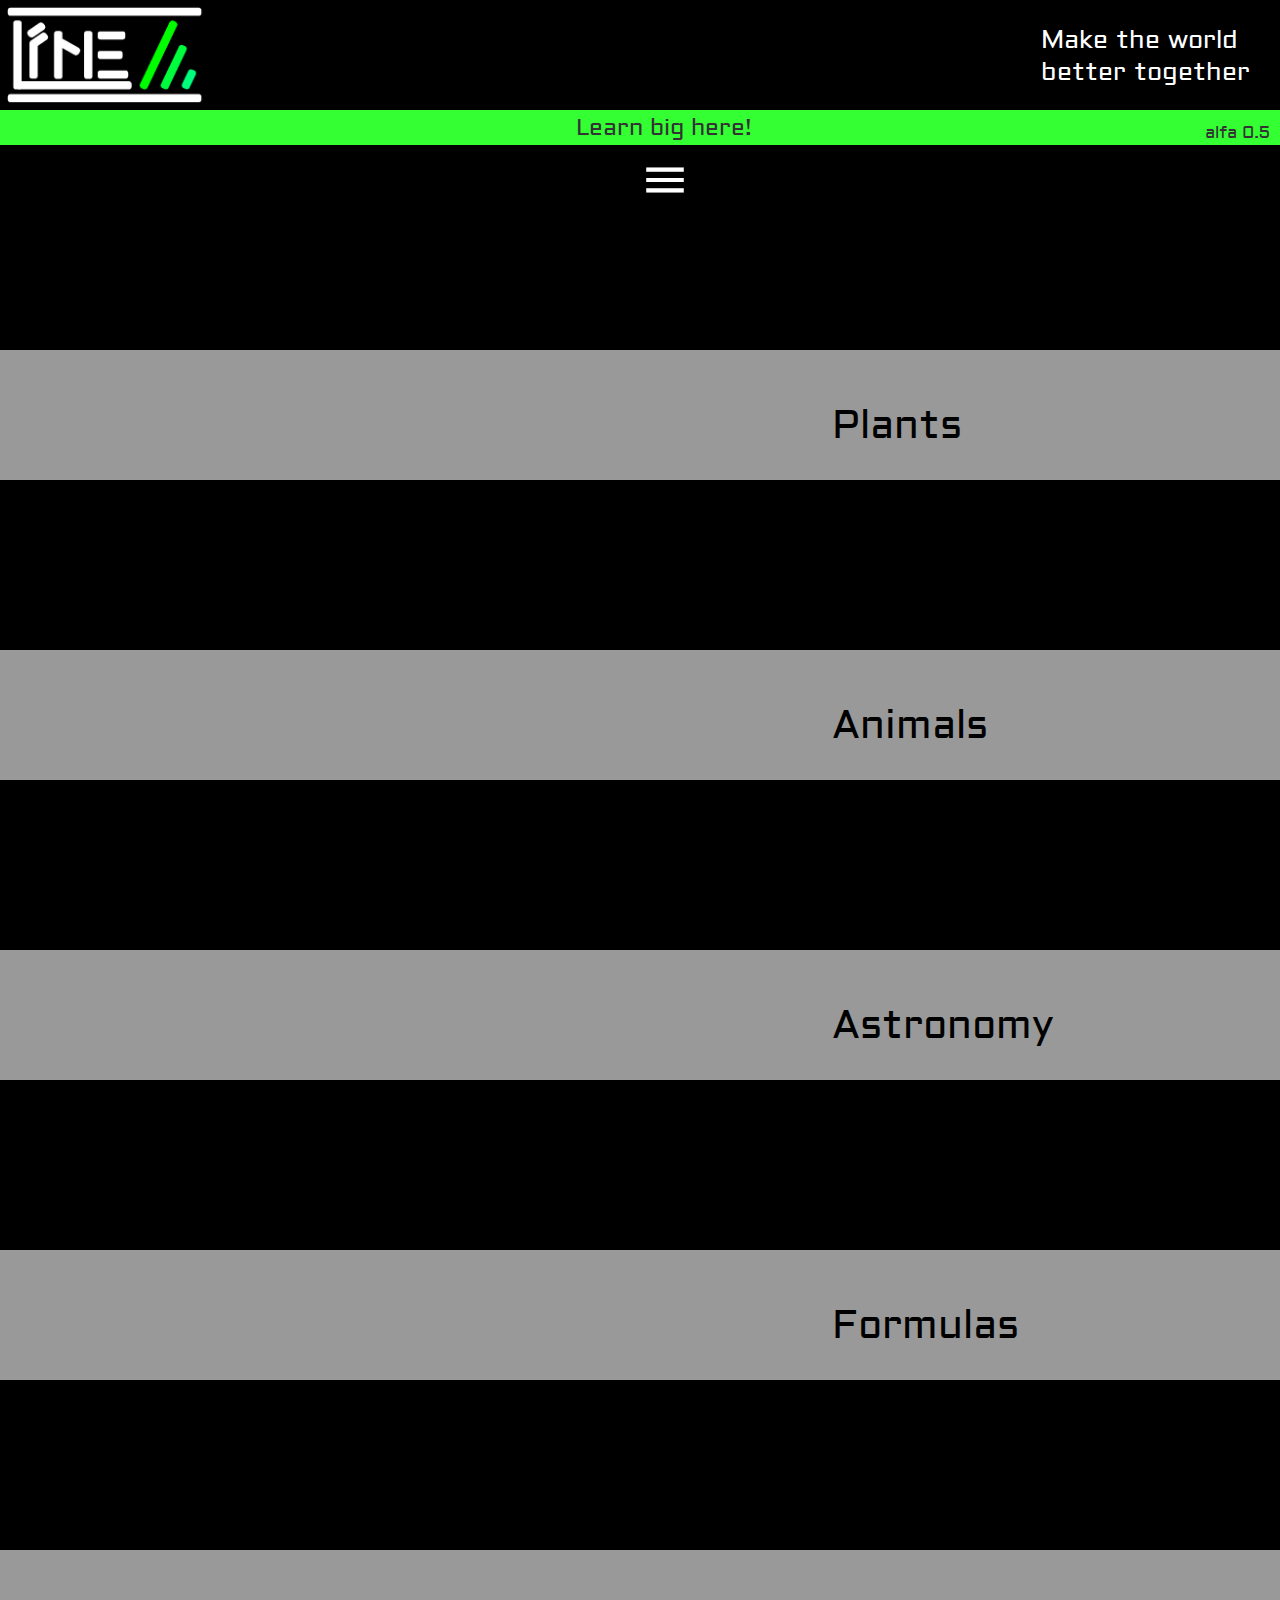
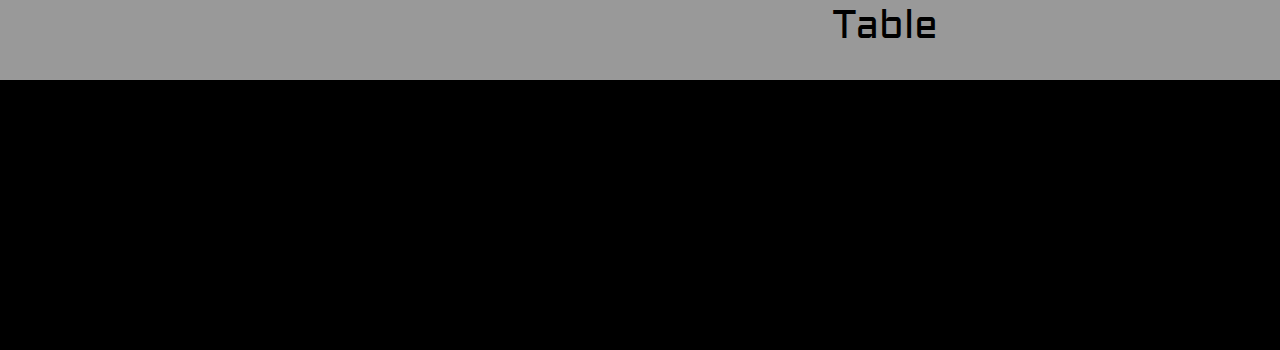
<file: index.html>
<!DOCTYPE html>
<html lang="en">
<head>
	<script src=https://code.jquery.com/jquery-3.4.1.js></script>
	<meta charset="UTF-8">
	<title>Lime</title>
    <link href="https://fonts.googleapis.com/css?family=Aldrich&display=swap" rel="stylesheet">
    <link href="https://fonts.googleapis.com/icon?family=Material+Icons" rel="stylesheet">
	<link rel="stylesheet" type="text/css" href="Lime.css">
</head>
<body>
	<header>
		<div class="H1"></div>
		<img src="Foto/Logo.jpg" id="Logo" />
		<p class="T1">Make the world</br>better together</p> 
	</header>
    <article>
	<div class="H2"></div>
	<p class="T2">alfa 0.5</p>
	<p class="T3">Learn big here!</p>
    <div class="Lan1" onclick="L1()">English</div>
    <div class="Lan2" onclick="L2()">Russian</div>

	<div class="H3">
     <p id="P1">Plants</p> 
    </div>
    <a href="Pages/P1.html" id="li1" onmouseover="F1()" onmouseout="FF1()"></a>

	<div class="H4">
     <p id="P2">Animals</p>
    </div>
    <a href="Pages/P2.html" id="li2" onmouseover="F2()" onmouseout="FF2()"></a>

	<div class="H5">
     <p id="P3">Astronomy</p>   
    </div>
    <a href="Pages/P3.html" id="li3" onmouseover="F3()" onmouseout="FF3()"></a>

    <div class="H6">
     <p id="P4">Formulas</p>  
      <div class="anchor"></div>
    </div>
    <a href="Formulas/Formulas.html" id="li4" onmouseover="F4()" onmouseout="FF4()"></a>

    <div class="H7">
     <p id="P5">Table</p>  
      <div class="anchor"></div>
    </div>
    <a href="Table/index.html" id="li5" onmouseover="F5()" onmouseout="FF5()"></a>


    <i class="material-icons" id="M2" onclick="M2()">language</i>
    <i class="material-icons" id="M3" onclick="M3()">invert_colors</i>
    <i class="material-icons" id="M1" onclick="M1()">menu</i>

    
    </article>

	 <script type="text/javascript">

		function F1(){
    if (true){
        {$(".H3").css({"height": "200px", "top": "315px"}); 
        } 
        {$("#P1").css({"font-size": "65px", "top": "25px"}); 
        } 
       }
      }
    function FF1(){
    if (true){
        {$(".H3").css({"height": "130px", "top": "350px"});	
        }
        {$("#P1").css({"font-size": "40px", "top": "10px"}); 
        }
       }
      }
    function F2(){
    if (true){
        {$(".H4").css({"height": "200px", "top": "615px"});
        }
        {$("#P2").css({"font-size": "65px", "top": "25px"}); 
        } 
       }
      }
    function FF2(){
    if (true){
        {$(".H4").css({"height": "130px", "top": "650px"});
        }
        {$("#P2").css({"font-size": "40px", "top": "10px"}); 
        }
       }
      }
    function F3(){
    if (true){
        {$(".H5").css({"height": "200px", "top": "915px"});
        }
        {$("#P3").css({"font-size": "65px", "top": "25px"}); 
        } 
       }
      }
    function FF3(){
    if (true){
        {$(".H5").css({"height": "130px", "top": "950px"});
        }
        {$("#P3").css({"font-size": "40px", "top": "10px"}); 
        }
       }
      }
      function F4(){
    if (true){
        {$(".H6").css({"height": "200px", "top": "1215px"});
        }
        {$("#P4").css({"font-size": "65px", "top": "25px"}); 
        } 
       }
      }
    function FF4(){
    if (true){
        {$(".H6").css({"height": "130px", "top": "1250px"});
        }
        {$("#P4").css({"font-size": "40px", "top": "10px"}); 
        }
       }
      }
       function F5(){
    if (true){
        {$(".H7").css({"height": "200px", "top": "1515px"});
        }
        {$("#P5").css({"font-size": "65px", "top": "25px"}); 
        } 
       }
      }
    function FF5(){
    if (true){
        {$(".H7").css({"height": "130px", "top": "1550px"});
        }
        {$("#P5").css({"font-size": "40px", "top": "10px"}); 
        }
       }
      }
     let l1 = 0;
     let l2 = 0;
     let l3 = 0;
     let l4 = 0;
     let l5 = 0;
    function M1(){
    	if (l1==0){
            $("#M2").css({"color": "#FFFFFF", "top": "230px", "left": "35%"});
            $("#M3").css({"color": "#FFFFFF", "top": "230px", "left": "65%"});
            $(".Lan1").css({"left": "-210px"});
            $(".Lan2").css({"left": "-210px"});
         l1 = 1;
        }
        else if (l1==1){
            $("#M2").css({"color": "transparent", "top": "160px", "left": "50%"});
            $("#M3").css({"color": "transparent", "top": "160px", "left": "50%"});
            $(".Lan1").css({"left": "-210px"});
            $(".Lan2").css({"left": "-210px"});
         l1 = 0;
         }
        }  
     function M3(){
        if (l3==0){
            $("body").css({"background": "#FFFFFF"});
            $("#M1").css({"color": "#000000"});
            $("#M2").css({"color": "#000000"});
            $("#M3").css({"color": "#000000"});
            $("#H3").css({"background": "#444444"});
            $("#H4").css({"background": "#444444"});
            $("#H5").css({"background": "#444444"});
            $(".Lan1").css({"background": "#CCCCCC", "color": "#000000"});
            $(".Lan2").css({"background": "#CCCCCC", "color": "#000000"});
         l3 = 1;
        }
        else if (l3==1){
            $("body").css({"background": "#000000"});
            $("#M1").css({"color": "#FFFFFF"});
            $("#M2").css({"color": "#FFFFFF"});
            $("#M3").css({"color": "#FFFFFF"});
            $("#H3").css({"background": "#999999"});
            $("#H4").css({"background": "#999999"});
            $("#H5").css({"background": "#999999"});
            $(".Lan1").css({"background": "#333333", "color": "#FFFFFF"});
            $(".Lan2").css({"background": "#333333", "color": "#FFFFFF"});
         l3 = 0;
     }}
      function M2(){
        if (l2==0){
           $(".Lan1").css({"left": "5px"});
           $(".Lan2").css({"left": "5px"});
         l2 = 1;
        }
        else if (l2==1){
           $(".Lan1").css({"left": "-210px"});
           $(".Lan2").css({"left": "-210px"});
         l2 = 0;
     }}
      function L1(){
        if (true){
          $(".Lan1").html("<div>English</div>");
          $(".Lan2").html("<div>Russian</div>");
          $(".T1").html("<div>Make the world</br>better together</div>");
          $(".T3").html("<div>Learn big here!</div>");
          $("#P1").text("Plants");
          $("#P2").text("Animals");
          $("#P3").text("Astronomy");
          $("#P4").text("Formulas");
        }}
var tr = 1;
      function L2(){
        if (true){
          $(".Lan1").html("<div>Английский</div>");
          $(".Lan2").html("<div>Русский</div>");
          $(".T1").html("<div>Сделаем мир</br>лучше вместе</div>");
          $(".T3").html("<div>Узнайте больше здесь!</div>");
          $("#P1").text("Растение");
          $("#P2").text("Животные");
          $("#P3").text("Астрономия");
          $("#P4").text("Формулы");
        } }
    </script>
</body>
</html>
</file>
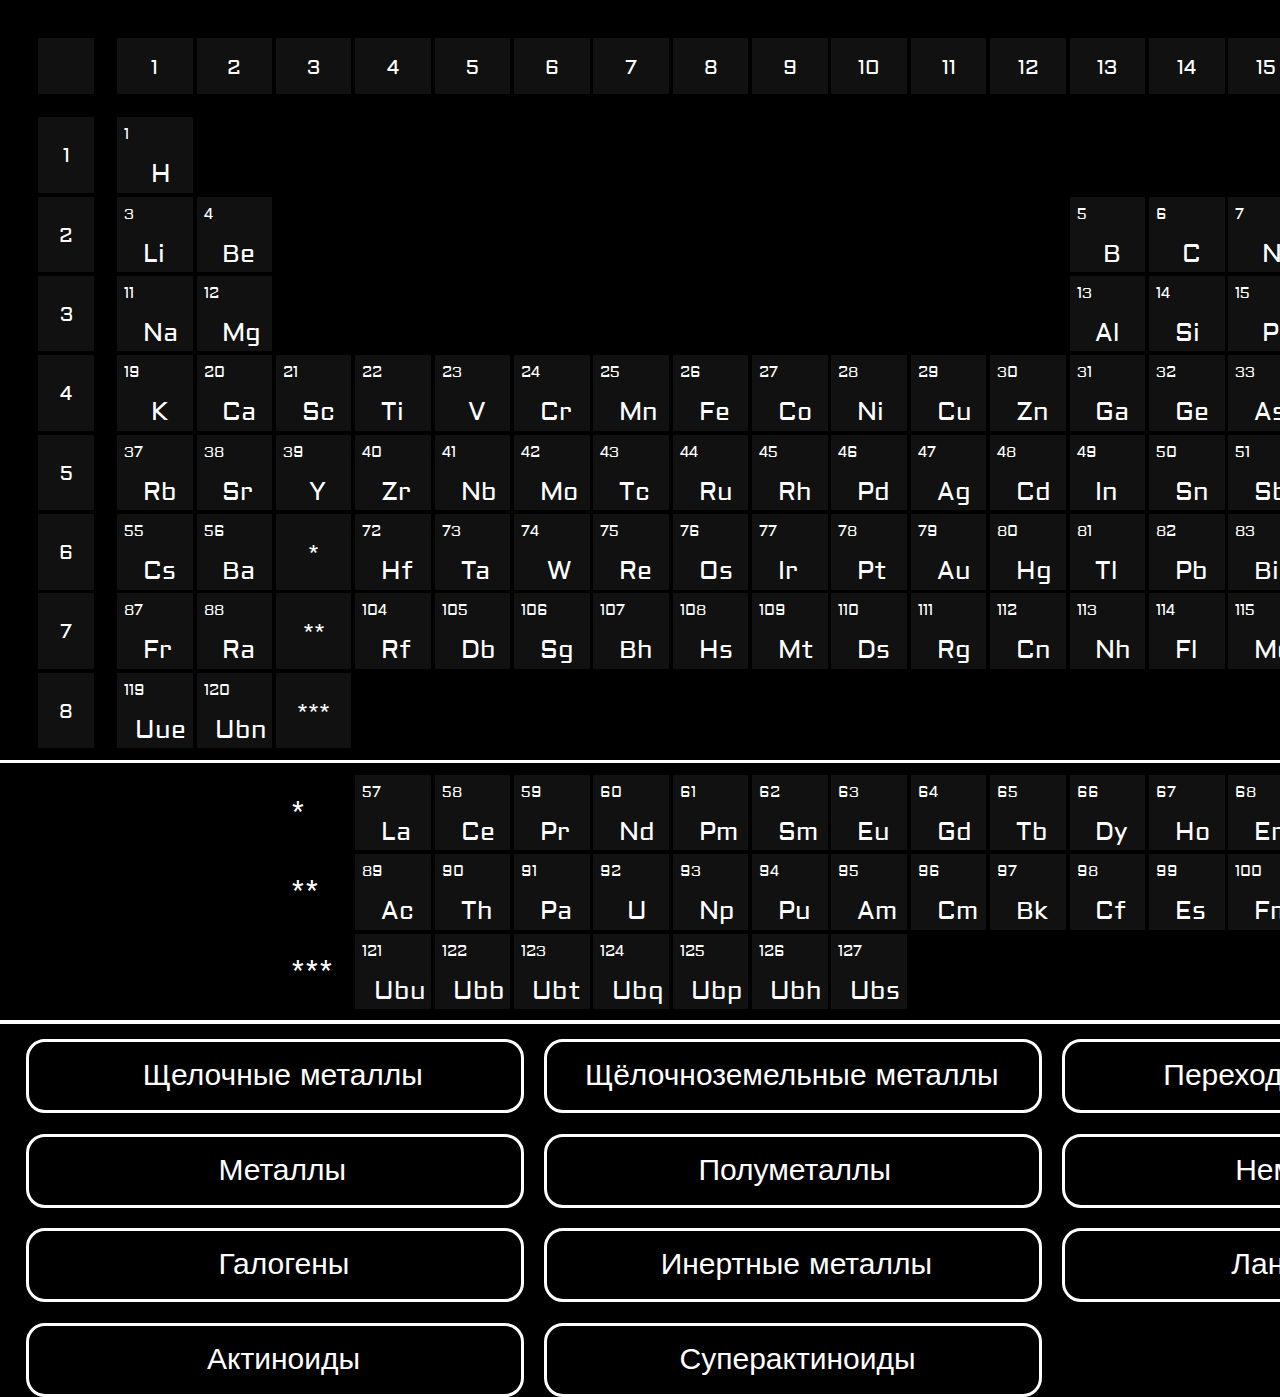
<file: Table/index.html>
<!DOCTYPE html>
<html lang="en">
<head>
	<script src=https://code.jquery.com/jquery-3.4.1.js></script> <!-- Подключает JQuery -->
	<meta charset="UTF-8">
	<title>Table</title>
	<link href="https://fonts.googleapis.com/css?family=Aldrich&display=swap" rel="stylesheet"> <!-- Подключает шрифт -->
  <link rel="stylesheet" type="text/css" href="table.css"> <!-- Подключает CSS -->
  <script src="table.js"></script> <!-- Подключает JS -->
</head>
<body>
	<div class="U1"></div>
	<div class="U2"></div> <!-- Полоска -->

	<span class="O0"></span> <!-- Пустой квадратик, без действий -->
	<span class="O1"><br>*</span>
	<span class="O2"><br>**</span>
	<span class="O3"><br>***</span>

	<p class="T1">*</p> <!-- Название нижнего ряда -->
	<p class="T2">**</p>
	<p class="T3">***</p> <!-- &nbsp; - пробел -->

	<div id="La1"></div>  <!-- Текст  с информацией -->
	<div id="La2"></div>
	<div id="La3"></div>

	<span class="G1">1</span> <!-- Номера групп -->
	<span class="G2">2</span>
	<span class="G3">3</span>
	<span class="G4">4</span>
	<span class="G5">5</span>
	<span class="G6">6</span>
	<span class="G7">7</span>
	<span class="G8">8</span>
	<span class="G9">9</span>
	<span class="G10">10</span>
	<span class="G11">11</span>
	<span class="G12">12</span>
	<span class="G13">13</span>
	<span class="G14">14</span>
	<span class="G15">15</span>
	<span class="G16">16</span>
	<span class="G17">17</span>
	<span class="G18">18</span>

	<span class="P1"><br>1</span> <!-- Номера периодов -->
	<span class="P2"><br>2</span>
	<span class="P3"><br>3</span>
	<span class="P4"><br>4</span>
	<span class="P5"><br>5</span>
	<span class="P6"><br>6</span>
	<span class="P7"><br>7</span>
	<span class="P8"><br>8</span>

	<div class="El1">1 <p class="E1">H</p></div> <!-- Элементы таблицы -->
	<div class="El2">2 <p class="E2">He</p></div>
	<div class="El3">3 <p class="E3">Li</p></div>
	<div class="El4">4 <p class="E4">Be</p></div>
	<div class="El5">5 <p class="E5">B</p></div>
	<div class="El6">6 <p class="E6">C</p></div>
	<div class="El7">7 <p class="E7">N</p></div>
	<div class="El8">8 <p class="E8">O</p></div>
	<div class="El9">9 <p class="E9">F</p></div>
	<div class="El10">10 <p class="E10">Ne</p></div>
	<div class="El11">11 <p class="E11">Na</p></div>
	<div class="El12">12 <p class="E12">Mg</p></div>
	<div class="El13">13 <p class="E13">Al</p></div>
	<div class="El14">14 <p class="E14">Si</p></div>
	<div class="El15">15 <p class="E15">P</p></div>
	<div class="El16">16 <p class="E16">S</p></div>
	<div class="El17">17 <p class="E17">Cl</p></div>
	<div class="El18">18 <p class="E18">Ar</p></div>
	<div class="El19">19 <p class="E19">K</p></div>
	<div class="El20">20 <p class="E20">Ca</p></div>
	<div class="El21">21 <p class="E21">Sc</p></div>
	<div class="El22">22 <p class="E22">Ti</p></div>
	<div class="El23">23 <p class="E23">V</p></div>
	<div class="El24">24 <p class="E24">Cr</p></div>
	<div class="El25">25 <p class="E25">Mn</p></div>
	<div class="El26">26 <p class="E26">Fe</p></div>
	<div class="El27">27 <p class="E27">Co</p></div>
	<div class="El28">28 <p class="E28">Ni</p></div>
	<div class="El29">29 <p class="E29">Cu</p></div>
	<div class="El30">30 <p class="E30">Zn</p></div>
	<div class="El31">31 <p class="E31">Ga</p></div>
	<div class="El32">32 <p class="E32">Ge</p></div>
	<div class="El33">33 <p class="E33">As</p></div>
	<div class="El34">34 <p class="E34">Se</p></div>
	<div class="El35">35 <p class="E35">Br</p></div>
	<div class="El36">36 <p class="E36">Kr</p></div>
	<div class="El37">37 <p class="E37">Rb</p></div>
	<div class="El38">38 <p class="E38">Sr</p></div>
	<div class="El39">39 <p class="E39">Y</p></div>
	<div class="El40">40 <p class="E40">Zr</p></div>
	<div class="El41">41 <p class="E41">Nb</p></div>
	<div class="El42">42 <p class="E42">Mo</p></div>
	<div class="El43">43 <p class="E43">Tc</p></div>
	<div class="El44">44 <p class="E44">Ru</p></div>
	<div class="El45">45 <p class="E45">Rh</p></div>
	<div class="El46">46 <p class="E46">Pd</p></div>
	<div class="El47">47 <p class="E47">Ag</p></div>
	<div class="El48">48 <p class="E48">Cd</p></div>
	<div class="El49">49 <p class="E49">In</p></div>
	<div class="El50">50 <p class="E50">Sn</p></div>
	<div class="El51">51 <p class="E51">Sb</p></div>
	<div class="El52">52 <p class="E52">Te</p></div>
	<div class="El53">53 <p class="E53">I</p></div>
	<div class="El54">54 <p class="E54">Xe</p></div>
	<div class="El55">55 <p class="E55">Cs</p></div>
	<div class="El56">56 <p class="E56">Ba</p></div>
	<div class="El57">57 <p class="E57">La</p></div>
	<div class="El58">58 <p class="E58">Ce</p></div>
	<div class="El59">59 <p class="E59">Pr</p></div>
	<div class="El60">60 <p class="E60">Nd</p></div>
	<div class="El61">61 <p class="E61">Pm</p></div>
	<div class="El62">62 <p class="E62">Sm</p></div>
	<div class="El63">63 <p class="E63">Eu</p></div>
	<div class="El64">64 <p class="E64">Gd</p></div>
	<div class="El65">65 <p class="E65">Tb</p></div>
	<div class="El66">66 <p class="E66">Dy</p></div>
	<div class="El67">67 <p class="E67">Ho</p></div>
	<div class="El68">68 <p class="E68">Er</p></div>
	<div class="El69">69 <p class="E69">Tm</p></div>
	<div class="El70">70 <p class="E70">Yb</p></div>
	<div class="El71">71 <p class="E71">Lu</p></div>
	<div class="El72">72 <p class="E72">Hf</p></div>
	<div class="El73">73 <p class="E73">Ta</p></div>
	<div class="El74">74 <p class="E74">W</p></div>
	<div class="El75">75 <p class="E75">Re</p></div>
	<div class="El76">76 <p class="E76">Os</p></div>
	<div class="El77">77 <p class="E77">Ir</p></div>
	<div class="El78">78 <p class="E78">Pt</p></div>
	<div class="El79">79 <p class="E79">Au</p></div>
	<div class="El80">80 <p class="E80">Hg</p></div>
	<div class="El81">81 <p class="E81">Tl</p></div>
	<div class="El82">82 <p class="E82">Pb</p></div>
	<div class="El83">83 <p class="E83">Bi</p></div>
	<div class="El84">84 <p class="E84">Po</p></div>
	<div class="El85">85 <p class="E85">At</p></div>
	<div class="El86">86 <p class="E86">Rn</p></div>
	<div class="El87">87 <p class="E87">Fr</p></div>
	<div class="El88">88 <p class="E88">Ra</p></div>
	<div class="El89">89 <p class="E89">Ac</p></div>
	<div class="El90">90 <p class="E90">Th</p></div>
	<div class="El91">91 <p class="E91">Pa</p></div>
	<div class="El92">92 <p class="E92">U</p></div>
	<div class="El93">93 <p class="E93">Np</p></div>
	<div class="El94">94 <p class="E94">Pu</p></div>
	<div class="El95">95 <p class="E95">Am</p></div>
	<div class="El96">96 <p class="E96">Cm</p></div>
	<div class="El97">97 <p class="E97">Bk</p></div>
	<div class="El98">98 <p class="E98">Cf</p></div>
	<div class="El99">99 <p class="E99">Es</p></div>
  <div class="El100">100 <p class="E100">Fm</p></div>
	<div class="El101">101 <p class="E101">Md</p></div>
	<div class="El102">102 <p class="E102">No</p></div>
	<div class="El103">103 <p class="E103">Lr</p></div>
	<div class="El104">104 <p class="E104">Rf</p></div>
	<div class="El105">105 <p class="E105">Db</p></div>
	<div class="El106">106 <p class="E106">Sg</p></div>
	<div class="El107">107 <p class="E107">Bh</p></div>
	<div class="El108">108 <p class="E108">Hs</p></div>
	<div class="El109">109 <p class="E109">Mt</p></div>
	<div class="El110">110 <p class="E110">Ds</p></div>
	<div class="El111">111 <p class="E111">Rg</p></div>
	<div class="El112">112 <p class="E112">Cn</p></div>
	<div class="El113">113 <p class="E113">Nh</p></div>
	<div class="El114">114 <p class="E114">Fl</p></div>
	<div class="El115">115 <p class="E115">Mc</p></div>
	<div class="El116">116 <p class="E116">Lv</p></div>
	<div class="El117">117 <p class="E117">Ts</p></div>
	<div class="El118">118 <p class="E118">Og</p></div>
	<div class="El119">119 <p class="E119">Uue</p></div>
	<div class="El120">120 <p class="E120">Ubn</p></div>
	<div class="El121">121 <p class="E121">Ubu</p></div>
	<div class="El122">122 <p class="E122">Ubb</p></div>
	<div class="El123">123 <p class="E123">Ubt</p></div>
	<div class="El124">124 <p class="E124">Ubq</p></div>
	<div class="El125">125 <p class="E125">Ubp</p></div>
	<div class="El126">126 <p class="E126">Ubh</p></div>
	<div class="El127">127 <p class="E127">Ubs</p></div>

	<div id="Bl1"><!-- Блоки с семействми химических елементов -->
		<p class="Bt1">Щелочные металлы</p><!-- Названия семейств химических елементов -->
	</div>
	<div id="Bl2">
		<p class="Bt2">Щёлочноземельные металлы</p>
	</div>
	<div id="Bl3">
		<p class="Bt3">Переходные металлы</p>
	</div>
	<div id="Bl4">
		<p class="Bt4">Металлы</p>
	</div>
	<div id="Bl5">
		<p class="Bt5">Полуметаллы</p>
	</div>
	<div id="Bl6">
		<p class="Bt6">Неметаллы</p>
	</div>
	<div id="Bl7">
		<p class="Bt7">Галогены</p>
	</div>
	<div id="Bl8">
		<p class="Bt8">Инертные металлы</p>
	</div>
	<div id="Bl9">
		<p class="Bt9">Лантаноиды</p>
	</div>
	<div id="Bl10">
		<p class="Bt10">Актиноиды</p>
	</div>
	<div id="Bl11">
		<p class="Bt11">Суперактиноиды</p>
	</div>
        <div id="Bl12">
		<p class="Bt12">ЦветЦветов</p>
	</div>


</body>
</html>
</file>
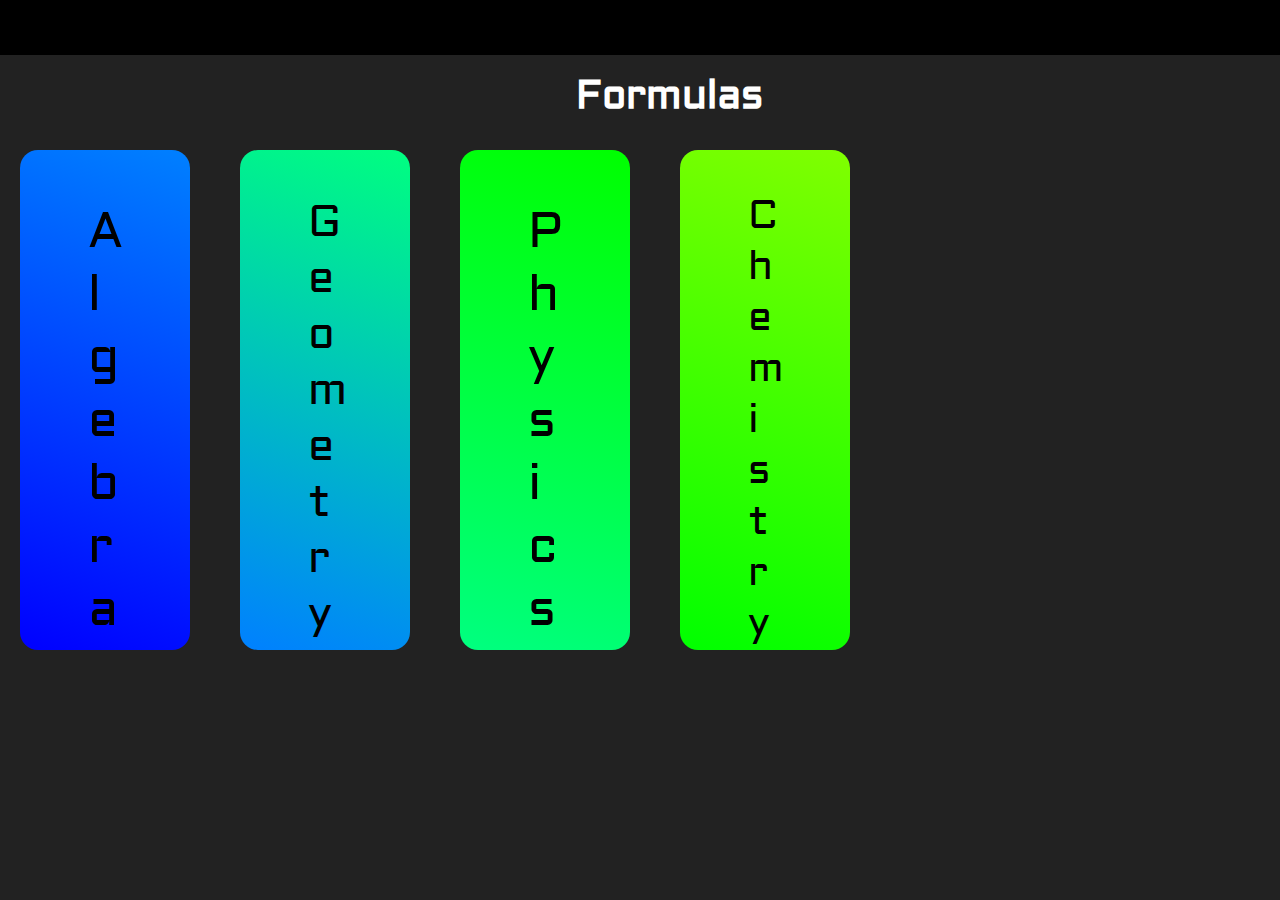
<file: Formulas/Formulas.html>
<!DOCTYPE html>
<html lang="en">
<head>
	<script src=https://code.jquery.com/jquery-3.4.1.js></script>
	<meta charset="UTF-8">
	<title>Lime Formulas</title>
	<link href="https://fonts.googleapis.com/css?family=Aldrich&display=swap" rel="stylesheet">
  <link href="https://fonts.googleapis.com/icon?family=Material+Icons" rel="stylesheet">
	<link rel="stylesheet" type="text/css" href="Formulas.css">
</head>
<body>
	<header>
		<div class="H1"></div>
	</header>
	<h3>Formulas</h3>

	<div class="A" id="A">
		<p class="Aa">A</br>l</br>g</br>e</br>b</br>r</br>a</p>
	</div>
	<a href="algebra.html" id="liA" onmouseover="A()" onmouseout="AA()"></a>

	<div class="G" id="G">
		<p class="Gg">G</br>e</br>o</br>m</br>e</br>t</br>r</br>y</p>
	</div>
	<a href="geometry.html" id="liG" onmouseover="G()" onmouseout="GG()"></a>

	<div class="F" id="F">
		<p class="Ff">P</br>h</br>y</br>s</br>i</br>c</br>s</p>
	</div>
	<a href="physics.html" id="liF" onmouseover="F()" onmouseout="FF()"></a>

	<div class="C" id="C">
		<p class="Cc">C</br>h</br>e</br>m</br>i</br>s</br>t</br>r</br>y</p>
	</div>
	<a href="chemistry.html" id="liC" onmouseover="C()" onmouseout="CC()"></a>


	<script type="text/javascript">

		function A(){
    if (true){
        {$(".A").css({"left": "20px", "width": "270px"}); } 
        {$(".G").css({"left": "340px", "width": "170px"}); } 
        {$(".F").css({"left": "560px", "width": "170px"}); } 
        {$(".C").css({"left": "780px", "width": "170px"}); } 
        {$("#liA").css({"left": "20px", "width": "270px"}); } 
        {$("#liG").css({"left": "340px", "width": "170px"}); } 
        {$("#liF").css({"left": "560px", "width": "170px"}); } 
        {$("#liC").css({"left": "780px", "width": "170px"}); } 
       }
      }
    function AA(){
    if (true){
        {$(".A").css({"background": "-webkit-linear-gradient(bottom left, #0000FF, #0080FF)"});	
        }
       }
      }
      function G(){
    if (true){
        {$(".A").css({"left": "20px", "width": "170px"}); } 
        {$(".G").css({"left": "240px", "width": "270px"}); } 
        {$(".F").css({"left": "560px", "width": "170px"}); } 
        {$(".C").css({"left": "780px", "width": "170px"}); } 
        {$("#liA").css({"left": "20px", "width": "170px"}); } 
        {$("#liG").css({"left": "240px", "width": "270px"}); } 
        {$("#liF").css({"left": "560px", "width": "170px"}); } 
        {$("#liC").css({"left": "780px", "width": "170px"}); } 
       }
      }
    function GG(){
    if (true){
        {$(".G").css({"background": "-webkit-linear-gradient(bottom left, #0080FF, #00FF80)"});	
        }
       }
      }
      function F(){
    if (true){
        {$(".A").css({"left": "20px", "width": "170px"}); } 
        {$(".G").css({"left": "240px", "width": "170px"}); } 
        {$(".F").css({"left": "460px", "width": "270px"}); } 
        {$(".C").css({"left": "780px", "width": "170px"}); } 
        {$("#liA").css({"left": "20px", "width": "170px"}); } 
        {$("#liG").css({"left": "240px", "width": "170px"}); } 
        {$("#liF").css({"left": "460px", "width": "270px"}); }
        {$("#liC").css({"left": "780px", "width": "170px"}); }
       }
      }
    function FF(){
    if (true){
        {$(".F").css({"background": "-webkit-linear-gradient(bottom left, #00FF80, #00FF00)"});	
        }
       }
      }
      function C(){
    if (true){
        {$(".A").css({"left": "20px", "width": "170px"}); } 
        {$(".G").css({"left": "240px", "width": "170px"}); } 
        {$(".F").css({"left": "460px", "width": "170px"}); } 
        {$(".C").css({"left": "680px", "width": "270px"}); } 
        {$("#liA").css({"left": "20px", "width": "170px"}); } 
        {$("#liG").css({"left": "240px", "width": "170px"}); } 
        {$("#liF").css({"left": "460px", "width": "170px"}); }
        {$("#liC").css({"left": "680px", "width": "270px"}); }
       }
      }
    function CC(){
    if (true){
        {$(".C").css({"background": "-webkit-linear-gradient(bottom left, #00FF00, #80FF00)"});	
        }
       }
      }
    </script>

</body>
</html>
</file>
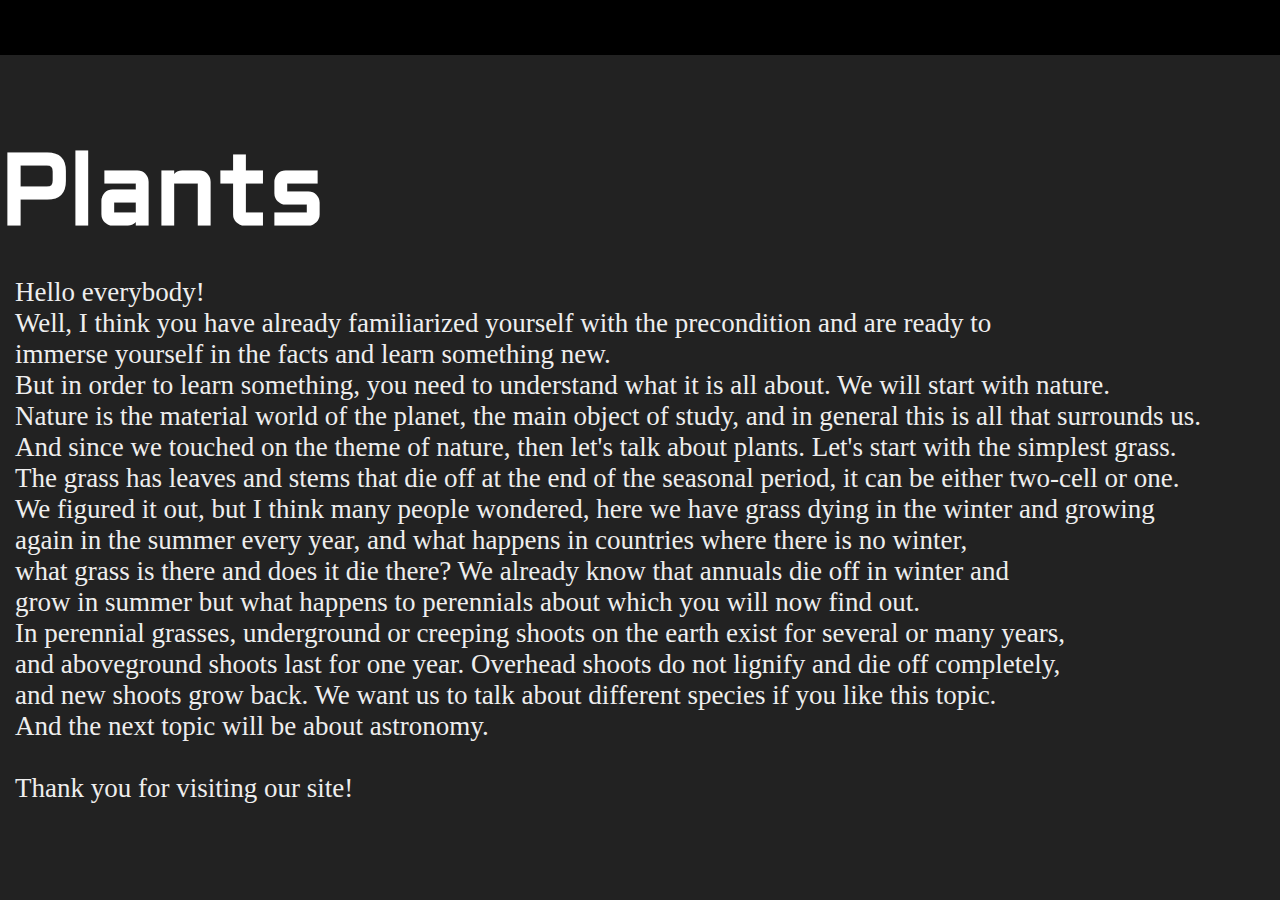
<file: Pages/P1.html>
<!DOCTYPE html>
<html lang="en">
<head>
	<script src=https://code.jquery.com/jquery-3.4.1.js></script>
	<meta charset="UTF-8">
	<title>Lime Plants</title>
    <link href="https://fonts.googleapis.com/css?family=Aldrich&display=swap" rel="stylesheet">
    <link href="https://fonts.googleapis.com/icon?family=Material+Icons" rel="stylesheet">
	<link rel="stylesheet" type="text/css" href="P1.css">
</head>
<body>
	<header>
		<div class="H1"></div>
	</header>
    <h3>Plants</h3>
    <p id="text">Hello everybody!
    </br>Well, I think you have already familiarized yourself with the precondition and are ready to
  </br>immerse yourself in the facts and learn something new.
  </br>But in order to learn something, you need to understand what it is all about. We will start with nature.
</br>Nature is the material world of the planet, the main object of study, and in general this is all that surrounds us.
</br>And since we touched on the theme of nature, then let's talk about plants. Let's start with the simplest grass.
</br>The grass has leaves and stems that die off at the end of the seasonal period, it can be either two-cell or one.
</br>We figured it out, but I think many people wondered, here we have grass dying in the winter and growing
</br>again in the summer every year, and what happens in countries where there is no winter,
</br>what grass is there and does it die there? We already know that annuals die off in winter and
</br>grow in summer but what happens to perennials about which you will now find out.
</br>In perennial grasses, underground or creeping shoots on the earth exist for several or many years,
</br>and aboveground shoots last for one year. Overhead shoots do not lignify and die off completely,
</br>and new shoots grow back. We want us to talk about different species if you like this topic.
</br>And the next topic will be about astronomy.
</br></br>Thank you for visiting our site!</p>
</body>
</html>
</file>
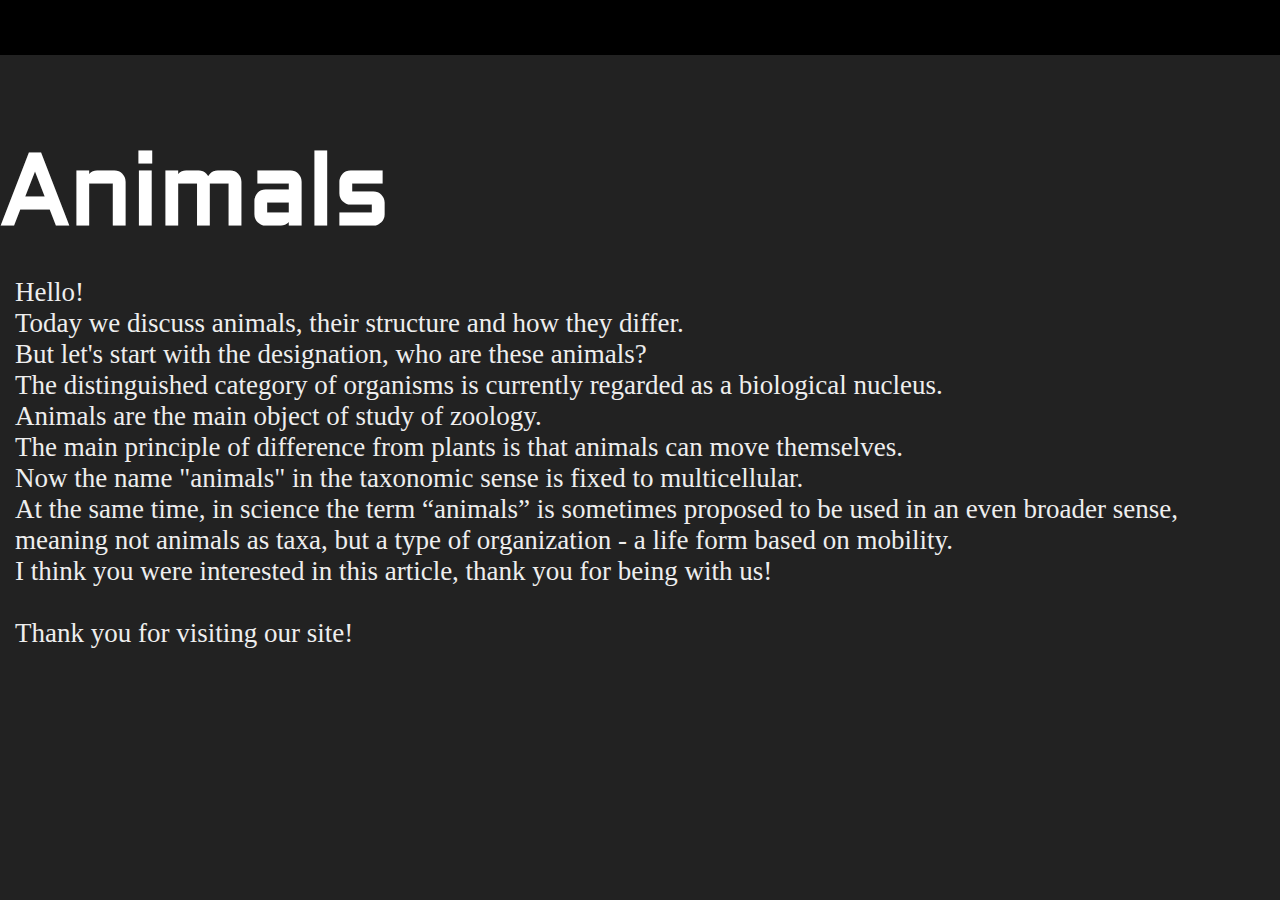
<file: Pages/P2.html>
<!DOCTYPE html>
<html lang="en">
<head>
	<script src=https://code.jquery.com/jquery-3.4.1.js></script>
	<meta charset="UTF-8">
	<title>Lime Animals</title>
    <link href="https://fonts.googleapis.com/css?family=Aldrich&display=swap" rel="stylesheet">
    <link href="https://fonts.googleapis.com/icon?family=Material+Icons" rel="stylesheet">
	<link rel="stylesheet" type="text/css" href="P2.css">
</head>
<body>
	<header>
		<div class="H1"></div>
	</header>
    <h3>Animals</h3>
    <p id="text">Hello!
    </br>Today we discuss animals, their structure and how they differ.
</br>But let's start with the designation, who are these animals?
</br>The distinguished category of organisms is currently regarded as a biological nucleus.
</br>Animals are the main object of study of zoology.
</br>The main principle of difference from plants is that animals can move themselves.
</br>Now the name "animals" in the taxonomic sense is fixed to multicellular.
</br>At the same time, in science the term “animals” is sometimes proposed to be used in an even broader sense,
</br>meaning not animals as taxa, but a type of organization - a life form based on mobility.
</br>I think you were interested in this article, thank you for being with us!
</br></br>Thank you for visiting our site!</p>
</body>
</html>
</file>
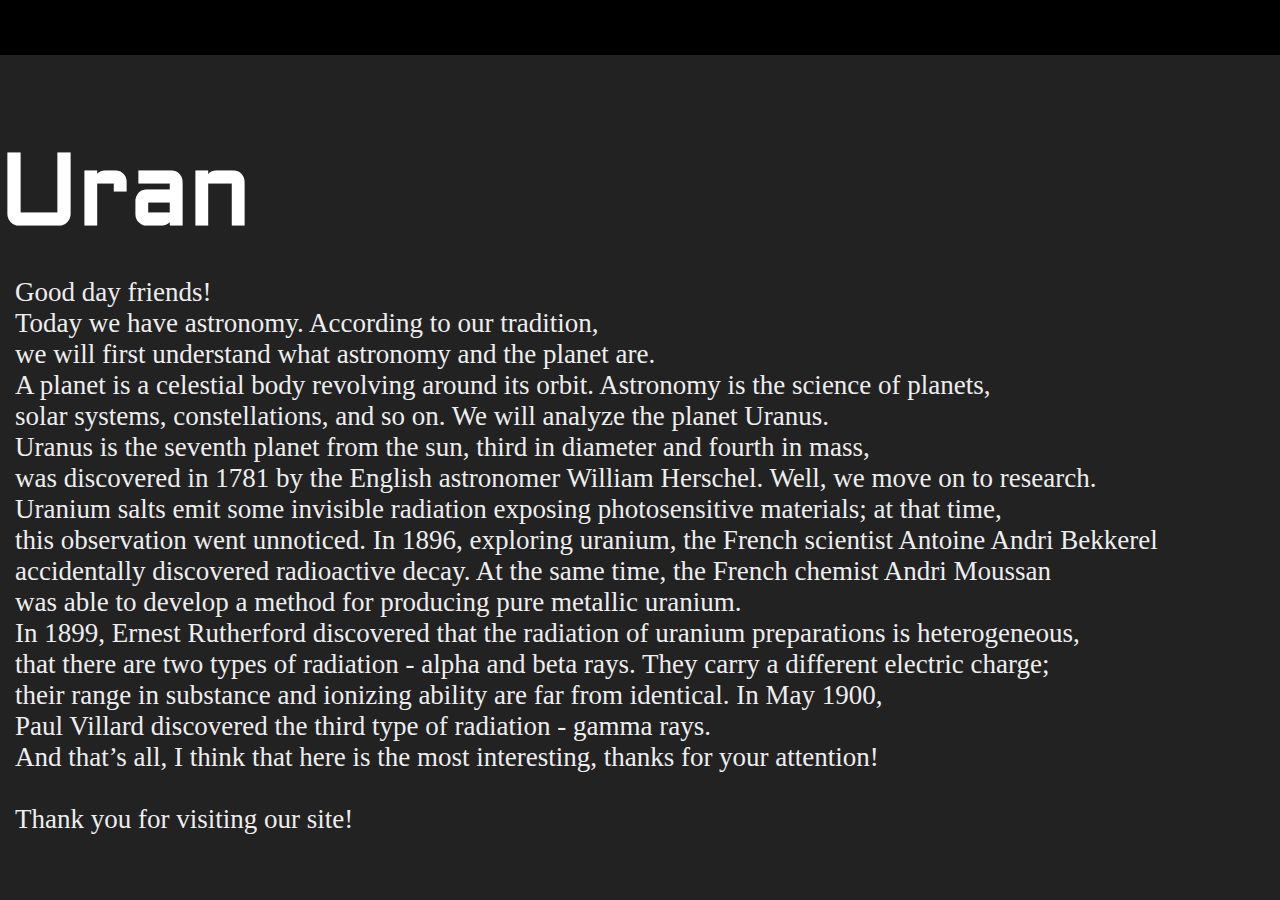
<file: Pages/P3.html>
<!DOCTYPE html>
<html lang="en">
<head>
	<script src=https://code.jquery.com/jquery-3.4.1.js></script>
	<meta charset="UTF-8">
	<title>Lime Astronomy</title>
    <link href="https://fonts.googleapis.com/css?family=Aldrich&display=swap" rel="stylesheet">
    <link href="https://fonts.googleapis.com/icon?family=Material+Icons" rel="stylesheet">
	<link rel="stylesheet" type="text/css" href="P3.css">
</head>
<body>
	<header>
		<div class="H1"></div>
	</header>
    <h3>Uran</h3>
    <p id="text">Good day friends!
    </br>Today we have astronomy. According to our tradition,
  </br>we will first understand what astronomy and the planet are.
</br>A planet is a celestial body revolving around its orbit. Astronomy is the science of planets,
</br>solar systems, constellations, and so on. We will analyze the planet Uranus.
</br>Uranus is the seventh planet from the sun, third in diameter and fourth in mass,
</br>was discovered in 1781 by the English astronomer William Herschel. Well, we move on to research.
</br>Uranium salts emit some invisible radiation exposing photosensitive materials; at that time,
</br>this observation went unnoticed. In 1896, exploring uranium, the French scientist Antoine Andri Bekkerel
</br>accidentally discovered radioactive decay. At the same time, the French chemist Andri Moussan
</br>was able to develop a method for producing pure metallic uranium.
</br>In 1899, Ernest Rutherford discovered that the radiation of uranium preparations is heterogeneous,
</br>that there are two types of radiation - alpha and beta rays. They carry a different electric charge;
</br>their range in substance and ionizing ability are far from identical. In May 1900,
</br>Paul Villard discovered the third type of radiation - gamma rays.
</br>And that’s all, I think that here is the most interesting, thanks for your attention!
</br></br>Thank you for visiting our site!</p>
</body>
</html>
</file>
<file: Lime.css>
body{
	padding: 0;
	margin: 0;
	background: #000000;
	transition: 1.5s;
}
.H1{
	height: 110px;
	width: 100%;
	background: #000000;
}
#Logo{
	height: 100px;
	width: 200px;
	position: absolute;
	user-select: none;
	top: 5px;
	left: 5px;
}
.Lan1,.Lan2{
  background-color: #333333;
  color: #FFFFFF;
  position: absolute;
  left: -210px;
  height: 50px;
  width: 200px;
  transition: 1s;
  font-size: 25px;
	font-family: 'Aldrich', sans-serif;
	text-align: center;
	user-select: none;
}
.Lan1{ top: 150px; }
.Lan2{
  top: 205px; 
  transition-delay: 0.2s;
 }

#M1{
	color: #FFFFFF;
	background-color: transparent;
	position: absolute;
	top: 155px;
	left: 50%;
	font-size: 50px;
	transition: 1s;
	user-select: none;
}
#M2{
	color: transparent;
	background-color: transparent;
	position: absolute;
	top: 160px;
	left: 50%;
	font-size: 40px;
	transition: 1s;
	user-select: none;
}
#M3{
	color: transparent;
	background-color: transparent;
	position: absolute;
	top: 160px;
	left: 50%;
	font-size: 40px;
	transition: 1s;
	user-select: none;
}
.T1{
	color: #FFFFFF;
	position: absolute;
	top: 0px;
	right: 30px;
	font-size: 25px;
	font-family: 'Aldrich', sans-serif;
	user-select: none;
}
.H2{
	height: 35px;
	width: 100%;
	background: #33FF33;
	position: absolute;
	top: 110px;
	left: 0px;
}
.T2{
	color: #333333;
	position: absolute;
	top: 105px;
	right: 10px;
	font-size: 17px;
	font-family: 'Aldrich', sans-serif;
	user-select: none;
}
.T3{
	color: #333333;
	position: absolute;
	top: 90px;
	left: 45%;
	font-size: 23px;
	font-family: 'Aldrich', sans-serif;
	user-select: none;
}
.H3, .H4, .H5, .H6, .H7{
	height: 130px;
	width: 100%;
	background: #999999;
	position: absolute;
	transition: 1s;
	left: 0px;
}
.H3{ top: 350px; }
.H4{ top: 650px; }
.H5{ top: 950px; }
.H6{ top: 1250px; }
.H7{ top: 1550px; }

/* подвал здесь*/
.anchor{
  height: 150px;
	width: 100%;
	background: #000000;
	position: relative;
	user-select: none;
	left: 0px;
	top: 250px;
}
/*да да да, тут повал заканчиваеться =]*/

#P1, #P2, #P3, #P4, #P5{
	color: #000000;
	position: absolute;
	top: 10px;
	left: 65%;
	font-size: 40px;
	transition: 1s;
	font-family: 'Aldrich', sans-serif;
	user-select: none;
}
#li1, #li2, #li3, #li4, #li5{
	height: 130px;
	width: 100%;
	position: absolute;
	left: 0px;
}
#li1{ top: 350px; }
#li2{ top: 650px; }
#li3{ top: 950px; }
#li4{ top: 1250px; }
#li5{ top: 1550px; }

#M31{
	color: #FF0000;
	background-color: transparent;
	position: absolute;
	top: 160px;
	left: 50%;
	font-size: 40px;
	transition: 1s;
	user-select: none;
}
</file>
<file: Table/table.css>
body{   /* Свойства страницы */
	padding: 0;
	margin: 0;
	background: #000000;
	transition: 1.5s;
}
.U1, .U2{   /* Свойства полоски */
	background: #FFFFFF;
	position: absolute;
	top: 20.1cm;
	left: 0px;
	height: 0.1cm;
	width: 42cm;
}
.U1{ top: 20.1cm; }
.U2{ top: 27cm; }
.O0, .O1, .O2, .O3{   /* Свойства пустого квадратика */
	background: #111111;
	color: #FFFFFF;
	position: absolute;
	transition: 0.5s;
}
.O0{
	left: 1cm;
	top: 1cm;
	height: 1.5cm;
	width: 1.5cm;
}
.O1, .O2, .O3{ 
	height: 2cm;
	width: 2cm;
	left: 7.3cm;
	font-size: 20px;
	font-family: 'Aldrich', sans-serif;
	text-align: center;
	user-select: none; 
}
.O1{ top: 13.6cm; }
.O2{ top: 15.7cm; }
.O3{ top: 17.8cm; }

.T1, .T2, .T3{
	position: absolute;
	left: 7.7cm;
	color: #FFFFFF;
	font-size: 25px;
	font-family: 'Aldrich', sans-serif;
	text-align: center;
	user-select: none; 
}
.T1{ top: 20.4cm; }
.T2{ top: 22.5cm; }
.T3{ top: 24.6cm; }

#La1, #La2, #La3{
	color: #FFFFFF;
  position: absolute;
	left: 8.3cm;
	width: 20cm;
  font-size: 40px;
	font-family: 'Aldrich', sans-serif;
}
#La1{ top: 3.7cm; }
#La2{ top: 5.5cm; }
#La3{ top: 7.3cm; }

.G1, .G2, .G3, .G4, .G5, .G6, .G7, .G8, .G9, .G10, .G11, .G12, .G13, .G14, .G15, .G16, .G17, .G18{   /* Свойства группы */
	background: #111111;
	color: #FFFFFF;
	position: absolute;
	top: 1cm;
	height: 1.5cm;
	width: 2cm;
	transition: 0.5s;
  font-size: 20px;
	font-family: 'Aldrich', sans-serif;
	text-align: center;
	user-select: none;
	line-height: 60px;
}
.P1, .P2, .P3, .P4, .P5, .P6, .P7, .P8{   /* Свойства периода */
	background: #111111;
	color: #FFFFFF;
	position: absolute;
	top: 1cm;
	height: 2cm;
	width: 1.5cm;
	transition: 0.5s;
  font-size: 20px;
	font-family: 'Aldrich', sans-serif;
	text-align: center;
	user-select: none;
}

.G1{ left: 3.1cm; top: 1cm; }   /* Позиция группы */
.G2{ left: 5.2cm; top: 1cm; }
.G3{ left: 7.3cm; top: 1cm; }
.G4{ left: 9.4cm; top: 1cm; }
.G5{ left: 11.5cm; top: 1cm; }
.G6{ left: 13.6cm; top: 1cm; }
.G7{ left: 15.7cm; top: 1cm; }
.G8{ left: 17.8cm; top: 1cm; }
.G9{ left: 19.9cm; top: 1cm; }
.G10{ left: 22cm; top: 1cm; }
.G11{ left: 24.1cm; top: 1cm; }
.G12{ left: 26.2cm; top: 1cm; }
.G13{ left: 28.3cm; top: 1cm; }
.G14{ left: 30.4cm; top: 1cm; }
.G15{ left: 32.5cm; top: 1cm; }
.G16{ left: 34.6cm; top: 1cm; }
.G17{ left: 36.7cm; top: 1cm; }
.G18{ left: 38.8cm; top: 1cm; }

.P1{ top: 3.1cm; left: 1cm; }   /* Позиция периода */
.P2{ top: 5.2cm; left: 1cm; }
.P3{ top: 7.3cm; left: 1cm; }
.P4{ top: 9.4cm; left: 1cm; }
.P5{ top: 11.5cm; left: 1cm; }
.P6{ top: 13.6cm; left: 1cm; }
.P7{ top: 15.7cm; left: 1cm; }
.P8{ top: 17.8cm; left: 1cm; }

.El1, .El2, .El3, .El4, .El5, .El6, .El7, .El8, .El9, .El10, .El11, .El12, .El13, .El14, .El15, .El16, .El17, .El18,
.El19, .El20, .El21, .El22, .El23, .El24, .El25, .El26, .El27, .El28, .El29, .El30, .El31, .El32, .El33, .El34, .El35,
.El36, .El37, .El38, .El39, .El40, .El41, .El42, .El43, .El44, .El45, .El46, .El47, .El48, .El49, .El50, .El51, .El52,
.El53, .El54, .El55, .El56, .El57, .El58, .El59, .El60, .El61, .El62, .El63, .El64, .El65, .El66, .El67, .El68, .El69,
.El70, .El71, .El72, .El73, .El74, .El75, .El76, .El77, .El78, .El79, .El80, .El81, .El82, .El83, .El84, .El85, .El86,
.El87, .El88, .El89, .El90, .El91, .El92, .El93, .El94, .El95, .El96, .El97, .El98, .El99, .El100, .El101, .El102,
.El103, .El104, .El105, .El106, .El107, .El108, .El109, .El110, .El111, .El112, .El113, .El114, .El115, .El116, .El117,
.El118, .El119, .El120, .El121, .El122, .El123, .El124, .El125, .El126, .El127{   /* Свойства элементов */
	background: #111111;
	color: #FFFFFF;
	position: absolute;
	height: 2cm;
	width: 2cm;
	transition: 0.5s;
  font-size: 15px;
	font-family: 'Aldrich', sans-serif;
	text-align: left;
	user-select: none;
	border-radius: 0mm;
	line-height: 35px;
	text-indent: 7px;
}
.El1{left: 3.1cm; top: 3.1cm; }  /* Позиция элементов */
.El2{ left: 38.8cm; top: 3.1cm; }
.El3{ left: 3.1cm; top: 5.2cm; }
.El4{ left: 5.2cm; top: 5.2cm; }
.El5{ left: 28.3cm; top: 5.2cm; }
.El6{ left: 30.4cm; top: 5.2cm; }
.El7{ left: 32.5cm; top: 5.2cm; }
.El8{ left: 34.6cm; top: 5.2cm; }
.El9{ left: 36.7cm; top: 5.2cm; }
.El10{ left: 38.8cm; top: 5.2cm; }
.El11{ left: 3.1cm; top: 7.3cm; }
.El12{ left: 5.2cm; top: 7.3cm; }
.El13{ left: 28.3cm; top: 7.3cm; }
.El14{ left: 30.4cm; top: 7.3cm; }
.El15{ left: 32.5cm; top: 7.3cm; }
.El16{ left: 34.6cm; top: 7.3cm; }
.El17{ left: 36.7cm; top: 7.3cm; }
.El18{ left: 38.8cm; top: 7.3cm; }
.El19{ left: 3.1cm; top: 9.4cm; }
.El20{ left: 5.2cm; top: 9.4cm; }
.El21{ left: 7.3cm; top: 9.4cm; }
.El22{ left: 9.4cm; top: 9.4cm; }
.El23{ left: 11.5cm; top: 9.4cm; }
.El24{ left: 13.6cm; top: 9.4cm; }
.El25{ left: 15.7cm; top: 9.4cm; }
.El26{ left: 17.8cm; top: 9.4cm; }
.El27{ left: 19.9cm; top: 9.4cm; }
.El28{ left: 22cm; top: 9.4cm; }
.El29{ left: 24.1cm; top: 9.4cm; }
.El30{ left: 26.2cm; top: 9.4cm; }
.El31{ left: 28.3cm; top: 9.4cm; }
.El32{ left: 30.4cm; top: 9.4cm; }
.El33{ left: 32.5cm; top: 9.4cm; }
.El34{ left: 34.6cm; top: 9.4cm; }
.El35{ left: 36.7cm; top: 9.4cm; }
.El36{ left: 38.8cm; top: 9.4cm; }
.El37{ left: 3.1cm; top: 11.5cm; }
.El38{ left: 5.2cm; top: 11.5cm; }
.El39{ left: 7.3cm; top: 11.5cm; }
.El40{ left: 9.4cm; top: 11.5cm; }
.El41{ left: 11.5cm; top: 11.5cm; }
.El42{ left: 13.6cm; top: 11.5cm; }
.El43{ left: 15.7cm; top: 11.5cm; }
.El44{ left: 17.8cm; top: 11.5cm; }
.El45{ left: 19.9cm; top: 11.5cm; }
.El46{ left: 22cm; top: 11.5cm; }
.El47{ left: 24.1cm; top: 11.5cm; }
.El48{ left: 26.2cm; top: 11.5cm; }
.El49{ left: 28.3cm; top: 11.5cm; }
.El50{ left: 30.4cm; top: 11.5cm; }
.El51{ left: 32.5cm; top: 11.5cm; }
.El52{ left: 34.6cm; top: 11.5cm; }
.El53{ left: 36.7cm; top: 11.5cm; }
.El54{ left: 38.8cm; top: 11.5cm; }
.El55{ left: 3.1cm; top: 13.6cm; }
.El56{ left: 5.2cm; top: 13.6cm; }
.El57{ left: 9.4cm; top: 20.5cm; }
.El58{ left: 11.5cm; top: 20.5cm; }
.El59{ left: 13.6cm; top: 20.5cm; }
.El60{ left: 15.7cm; top: 20.5cm; }
.El61{ left: 17.8cm; top: 20.5cm; }
.El62{ left: 19.9cm; top: 20.5cm; }
.El63{ left: 22cm; top: 20.5cm; }
.El64{ left: 24.1cm; top: 20.5cm; }
.El65{ left: 26.2cm; top: 20.5cm; }
.El66{ left: 28.3cm; top: 20.5cm; }
.El67{ left: 30.4cm; top: 20.5cm; }
.El68{ left: 32.5cm; top: 20.5cm; }
.El69{ left: 34.6cm; top: 20.5cm; }
.El70{ left: 36.7cm; top: 20.5cm; }
.El71{ left: 38.8cm; top: 20.5cm; }
.El72{ left: 9.4cm; top: 13.6cm; }
.El73{ left: 11.5cm; top: 13.6cm; }
.El74{ left: 13.6cm; top: 13.6cm; }
.El75{ left: 15.7cm; top: 13.6cm; }
.El76{ left: 17.8cm; top: 13.6cm; }
.El77{ left: 19.9cm; top: 13.6cm; }
.El78{ left: 22cm; top: 13.6cm; }
.El79{ left: 24.1cm; top: 13.6cm; }
.El80{ left: 26.2cm; top: 13.6cm; }
.El81{ left: 28.3cm; top: 13.6cm; }
.El82{ left: 30.4cm; top: 13.6cm; }
.El83{ left: 32.5cm; top: 13.6cm; }
.El84{ left: 34.6cm; top: 13.6cm; }
.El85{ left: 36.7cm; top: 13.6cm; }
.El86{ left: 38.8cm; top: 13.6cm; }
.El87{ left: 3.1cm; top: 15.7cm; }
.El88{ left: 5.2cm; top: 15.7cm; }
.El89{ left: 9.4cm; top: 22.6cm; }
.El90{ left: 11.5cm; top: 22.6cm; }
.El91{ left: 13.6cm; top: 22.6cm; }
.El92{ left: 15.7cm; top: 22.6cm; }
.El93{ left: 17.8cm; top: 22.6cm; }
.El94{ left: 19.9cm; top: 22.6cm; }
.El95{ left: 22cm; top: 22.6cm; }
.El96{ left: 24.1cm; top: 22.6cm; }
.El97{ left: 26.2cm; top: 22.6cm; }
.El98{ left: 28.3cm; top: 22.6cm; }
.El99{ left: 30.4cm; top: 22.6cm; }
.El100{ left: 32.5cm; top: 22.6cm; }
.El101{ left: 34.6cm; top: 22.6cm; }
.El102{ left: 36.7cm; top: 22.6cm; }
.El103{ left: 38.8cm; top: 22.6cm; }
.El104{ left: 9.4cm; top: 15.7cm; }
.El105{ left: 11.5cm; top: 15.7cm; }
.El106{ left: 13.6cm; top: 15.7cm; }
.El107{ left: 15.7cm; top: 15.7cm; }
.El108{ left: 17.8cm; top: 15.7cm; }
.El109{ left: 19.9cm; top: 15.7cm; }
.El110{ left: 22cm; top: 15.7cm; }
.El111{ left: 24.1cm; top: 15.7cm; }
.El112{ left: 26.2cm; top: 15.7cm; }
.El113{ left: 28.3cm; top: 15.7cm; }
.El114{ left: 30.4cm; top: 15.7cm; }
.El115{ left: 32.5cm; top: 15.7cm; }
.El116{ left: 34.6cm; top: 15.7cm; }
.El117{ left: 36.7cm; top: 15.7cm; }
.El118{ left: 38.8cm; top: 15.7cm; }
.El119{ left: 3.1cm; top: 17.8cm; }
.El120{ left: 5.2cm; top: 17.8cm; }
.El121{ left: 9.4cm; top: 24.7cm; }
.El122{ left: 11.5cm; top: 24.7cm; }
.El123{ left: 13.6cm; top: 24.7cm; }
.El124{ left: 15.7cm; top: 24.7cm; }
.El125{ left: 17.8cm; top: 24.7cm; }
.El126{ left: 19.9cm; top: 24.7cm; }
.El127{ left: 22cm; top: 24.7cm; }

.E1, .E5, .E6, .E7, .E8, .E9, .E15, .E16, .E19, .E23, .E39, .E53, .E74, .E92{ /*  Названия с 1 символам */
	color: #FFFFFF;
	position: absolute;
	top: 4mm;
	left: 7mm;
  font-size: 25px;
	font-family: 'Aldrich', sans-serif;
	user-select: none;
	border-radius: 0mm;
}
.E2, .E3, .E4, .E10, .E11, .E12, .E13, .E14, .E17, .E18, .E20, .E21, .E22, .E24, .E25, .E26, .E27, .E28, .E29, .E30, .E31, /*  Названия с 2 символами */
.E32, .E33, .E34, .E35, .E36, .E37, .E38, .E40, .E41, .E42, .E43, .E44, .E45, .E46, .E47, .E48, .E49, .E50, .E51,
.E52, .E54, .E55, .E56, .E57, .E58, .E59, .E60, .E61, .E62, .E63, .E64, .E65, .E66, .E67, .E68, .E69, .E70, .E71,
.E72, .E73, .E75, .E76, .E77, .E78, .E79, .E80, .E81, .E82, .E83, .E84, .E85, .E86, .E87, .E88, .E89, .E90, .E91,
.E93, .E94, .E95, .E96, .E97, .E98, .E99, .E100, .E101, .E102, .E103, .E104, .E105, .E106, .E107, .E108, .E109, .E110,
.E111, .E112, .E113, .E114, .E115, .E116, .E117, .E118{
	color: #FFFFFF;
	position: absolute;
	top: 4mm;
	left: 5mm;
  font-size: 25px;
	font-family: 'Aldrich', sans-serif;
	user-select: none;
	border-radius: 0mm;
}
.E119, .E120, .E121, .E122, .E123, .E124, .E125, .E126, .E127{ /*  Названия с 3 символами */
	color: #FFFFFF;
	position: absolute;
	top: 4mm;
	left: 3mm;
  font-size: 25px;
	font-family: 'Aldrich', sans-serif;
	user-select: none;
	border-radius: 0mm;
}

#Bl1, #Bl2, #Bl3, #Bl4, #Bl5, #Bl6, #Bl7, #Bl8, #Bl9, #Bl10, #Bl11{ /*  Свойства блоков с семействми химических елементов  */
	background: transparent;
	color: #FFFFFF;
	position: absolute;
	height: 1.8cm;
	width: 13cm;
	user-select: none;
	border-radius: 5mm;
	border: 1mm solid #FFFFFF;
	transition: 0.33s;
	z-index: 1;
}
#Bl1{   /* Позиция блоков с семействми химических елементов */
	background: transparent;
	top: 27.5cm;
	left: 7mm;
}
#Bl2{
	background: transparent;
	top: 27.5cm;
	left: 14.4cm;
}
#Bl3{
	background: transparent;
	top: 27.5cm;
	left: 28.1cm;
}
#Bl4{
	background: transparent;
	top: 30cm;
	left: 7mm;
}
#Bl5{
	background: transparent;
	top: 30cm;
	left: 14.4cm;
}
#Bl6{
	background: transparent;
	top: 30cm;
	left: 28.1cm;
}
#Bl7{
	background: transparent;
	top: 32.5cm;
	left: 7mm;
}
#Bl8{
	background: transparent;
	top: 32.5cm;
	left: 14.4cm;
}
#Bl9{
	background: transparent;
	top: 32.5cm;
	left: 28.1cm;
}
#Bl10{
	background: transparent;
	top: 35cm;
	left: 7mm;
}
#Bl11{
	background: transparent;
	top: 35cm;
	left: 14.4cm;
}

.Bt1, .Bt2, .Bt3, .Bt4, .Bt5, .Bt6, .Bt7, .Bt8, .Bt9, .Bt10, .Bt11{ /* свойства названий семейств химических елементов */
	color: #FFFFFF;
  position: absolute;
  top: -4mm;
  width: 13cm;
  font-size: 30px;
	font-family: 'Aldrich', sans-serif;
}
.Bt1{ left: 3cm; }  /* Позиция названия семейств химических елементов */
.Bt2{ left: 1cm; }
.Bt3{ left: 2.6cm; }
.Bt4{ left: 5cm; }
.Bt5{ left: 4cm; }
.Bt6{ left: 4.5cm; }
.Bt7{ left: 5cm; }
.Bt8{ left: 3cm; }
.Bt9{ left: 4.4cm; }
.Bt10{ left: 4.7cm; }
.Bt11{ left: 3.5cm; }

.El3, .El11, .El19, .El37, .El55, .El87, .El119{  /* Объединение элементов в группу для анимации  */
  animation-name: El12;
  animation-duration: 8s;
}
 @keyframes El11 {  /* Анимация елементов */
  0%{background: #FF321E;}
  50%{background: #FF321E;}
  75%{background: #FF321E;}
  100%{background: #111111;}}
.El4, .El12, .El20, .El38, .El56, .El88, .El120{
  animation-name: El22;
  animation-duration: 8s;
}
 @keyframes El21 {
  0%{background: #FFA01E;}
  50%{background: #FFA01E;}
  75%{background: #FFA01E;}
  100%{background: #111111;}}
.El21, .El22, .El23, .El24, .El25, .El26, .El27, .El28, .El29, .El30, .El39, .El40, .El41, .El42, .El43, .El44, .El45, 
.El46, .El47, .El48, .El72, .El73, .El74, .El75, .El76, .El77, .El78, .El79, .El80, .El104, .El105, .El106, .El107,
.El108, .El109, .El110, .El111, .El112{
  animation-name: El32;
  animation-duration: 8s;
}
 @keyframes El31 {
  0%{background: #961EFF;}
  50%{background: #961EFF;}
  75%{background: #961EFF;}
  100%{background: #111111;}}
.El13, .El31, .El49, .El50, .El81, .El82, .El83, .El113, .El114, .El115, .El116{
  animation-name: El42;
  animation-duration: 8s;
}
 @keyframes El41 {
  0%{background: #1E1EFF;}
  50%{background: #1E1EFF;}
  75%{background: #1E1EFF;}
  100%{background: #111111;}}
.El5, .El14, .El32, .El33, .El51, .El52, .El84{
  animation-name: El52;
  animation-duration: 8s;
}
 @keyframes El51 {
  0%{background: #1EFFFF;}
  50%{background: #1EFFFF;}
  75%{background: #1EFFFF;}
  100%{background: #111111;}}
.El1, .El6, .El7, .El8, .El15, .El16, .El34{
  animation-name: El62;
  animation-duration: 8s;
}
 @keyframes El61 {
  0%{background: #32FF1E;}
  50%{background: #32FF1E;}
  75%{background: #32FF1E;}
  100%{background: #111111;}}
.El9, .El17, .El35, .El53, .El85, .El117{
  animation-name: El72;
  animation-duration: 8s;
}
 @keyframes El71 {
  0%{background: #FFFF32;}
  50%{background: #FFFF32;}
  75%{background: #FFFF32;}
  100%{background: #111111;}}
.El2, .El10, .El18, .El36, .El54, .El86, .El118{
  animation-name: El82;
  animation-duration: 8s;
}
 @keyframes El81 {
  0%{background: #82BE37;}
  50%{background: #82BE37;}
  75%{background: #82BE37;}
  100%{background: #111111;}}
.El57, .El58, .El59, .El60, .El61, .El62, .El63, .El64, .El65, .El66, .El67, .El68, .El69, .El70, .El71, .O1{
  animation-name: El92;
  animation-duration: 8s;
}
 @keyframes El91 {
  0%{background: #FF9999;}
  50%{background: #FF9999;}
  75%{background: #FF9999;}
  100%{background: #111111;}}
.El89, .El90, .El91, .El92, .El93, .El94, .El95, .El96, .El97, .El98, .El99, .El100, .El101, .El102, .El103, .O2{
  animation-name: El102;
  animation-duration: 8s;
}
 @keyframes El101 {
  0%{background: #FF1E99;}
  50%{background: #FF1E99;}
  75%{background: #FF1E99;}
  100%{background: #111111;}}
.El121, .El122, .El123, .El124, .El125, .El126, .El127, .O3{
  animation-name: El112;
  animation-duration: 8s;
}
 @keyframes El111 {
  0%{background: #991E99;}
  50%{background: #991E99;}
  75%{background: #991E99;}
  100%{background: #111111;}}
</file>
<file: Formulas/Formulas.css>
body{
	padding: 0;
	margin: 0;
	background: #222222;
	transition: 1.5s;
}
.H1{
	height: 55px;
	width: 100%;
	background: #000000;
}
h3{
	color: #FFFFFF;
	font-family: 'Aldrich', sans-serif;
	font-size: 40px;
	position: absolute;
	top: 30px;
	left: 45%;
}
#liA, #liG, #liF, #liC, .A, .G, .F, .C{
	height: 500px;
	width: 170px;
	position: absolute;
	top: 150px;
	border-radius: 18px;
	transition: 1.5s;
}
#liA{ left: 20px; }
#liG{ left: 240px; }
#liF{ left: 460px; }
#liC{ left: 680px; }
.A{
	background: -webkit-linear-gradient(bottom left, #0000FF, #0080FF);
	left: 20px;
}
.G{
	background: -webkit-linear-gradient(bottom left, #0080FF, #00FF80);
	left: 240px;
}
.F{
	background: -webkit-linear-gradient(bottom left, #00FF80, #00FF00);
	left: 460px;
}
.C{
	background: -webkit-linear-gradient(bottom left, #00FF00, #80FF00);
	left: 680px;
}

.Aa, .Gg, .Ff, .Cc{
	color: #000000;
	position: relative;
	top: 0px;
	left: 40%;
	user-select: none;
	font-family: 'Aldrich', sans-serif;
}
.Aa{ font-size: 50px; }
.Gg{ font-size: 44px; }
.Ff{ font-size: 50px; }
.Cc{ font-size: 40px; }
</file>
<file: Pages/P1.css>
body{
	padding: 0;
	margin: 0;
	background: #222222;
	transition: 1.5s;
}
.H1{
	height: 55px;
	width: 100%;
	background: #000000;
}
h3{
	color: #FFFFFF;
	font-family: 'Aldrich', sans-serif;
	font-size: 100px;
	position: absolute;
	top: 30px;
}
#text{
	color: #EEEEEE;
	background-color: transparent;
	position: absolute;
	top: 250px;
	left: 15px;
	font-size: 27px;
}
</file>
<file: Pages/P2.css>
body{
	padding: 0;
	margin: 0;
	background: #222222;
	transition: 1.5s;
}
.H1{
	height: 55px;
	width: 100%;
	background: #000000;
}
h3{
	color: #FFFFFF;
	font-family: 'Aldrich', sans-serif;
	font-size: 100px;
	position: absolute;
	top: 30px;
}
#text{
	color: #EEEEEE;
	background-color: transparent;
	position: absolute;
	top: 250px;
	left: 15px;
	font-size: 27px;
}
</file>
<file: Pages/P3.css>
body{
	padding: 0;
	margin: 0;
	background: #222222;
	transition: 1.5s;
}
.H1{
	height: 55px;
	width: 100%;
	background: #000000;
}
h3{
	color: #FFFFFF;
	font-family: 'Aldrich', sans-serif;
	font-size: 100px;
	position: absolute;
	top: 30px;
}
#text{
	color: #EEEEEE;
	background-color: transparent;
	position: absolute;
	top: 250px;
	left: 15px;
	font-size: 27px;
}
</file>
